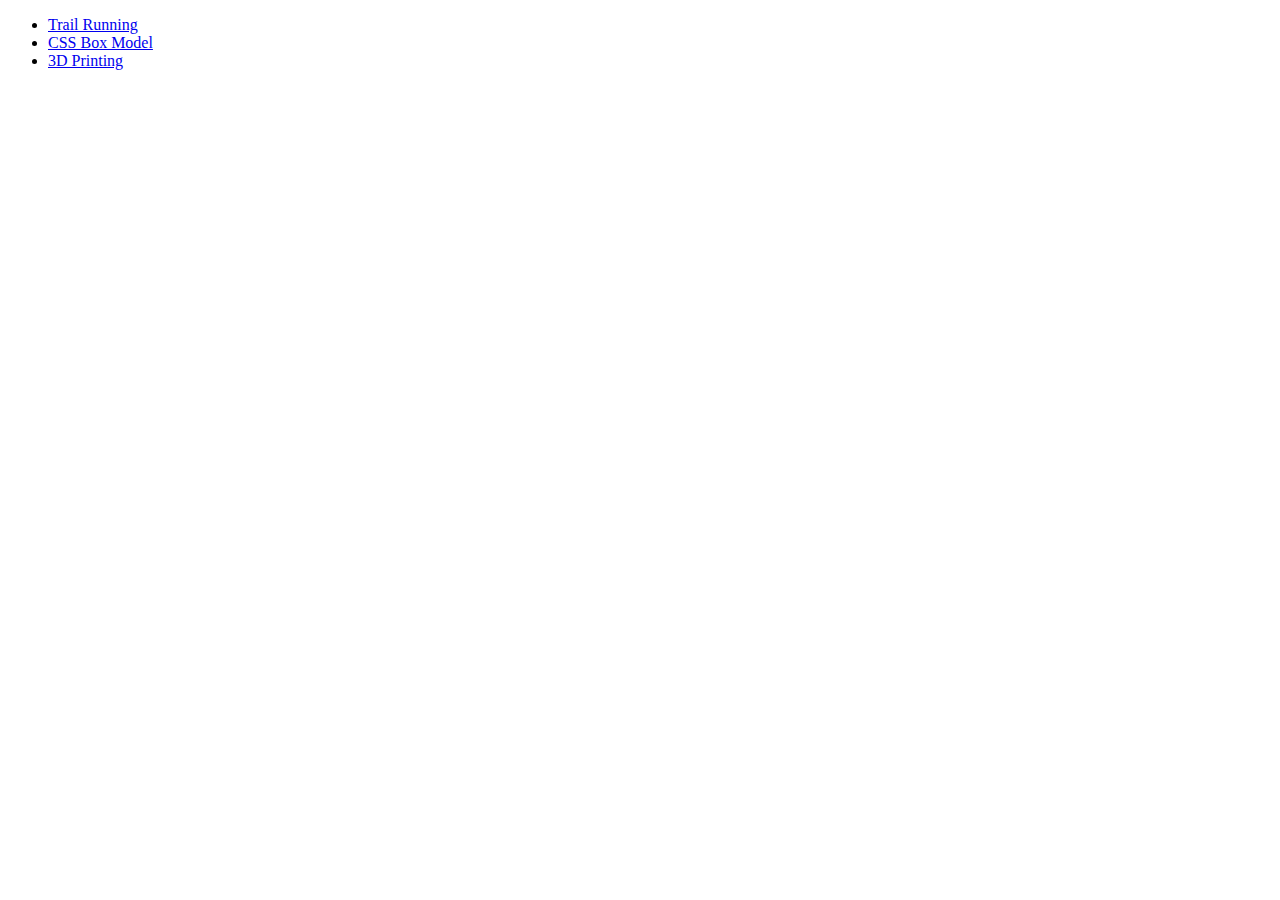
<file: index.html>
<!doctype html>
<html lang="en-US">

<head>
    <meta charset="UTF-8">

    <title>Module 6</title>

    <meta name="description" content="Index for module 6.">
    <meta name="keywords" content="">
    <meta name="author" content="Linda DuHadway, Douglas Hall">
    <meta name="viewport" content="width=device-width, initial-scale=1.0">
</head>

<body>
    <ul>
        <li><a href="running.html">Trail Running</a></li>
        <li><a href="box_model.html">CSS Box Model</a></li>
        <li><a href="challenge.html">3D Printing</a></li>
    </ul>

</body>

</html>
</file>
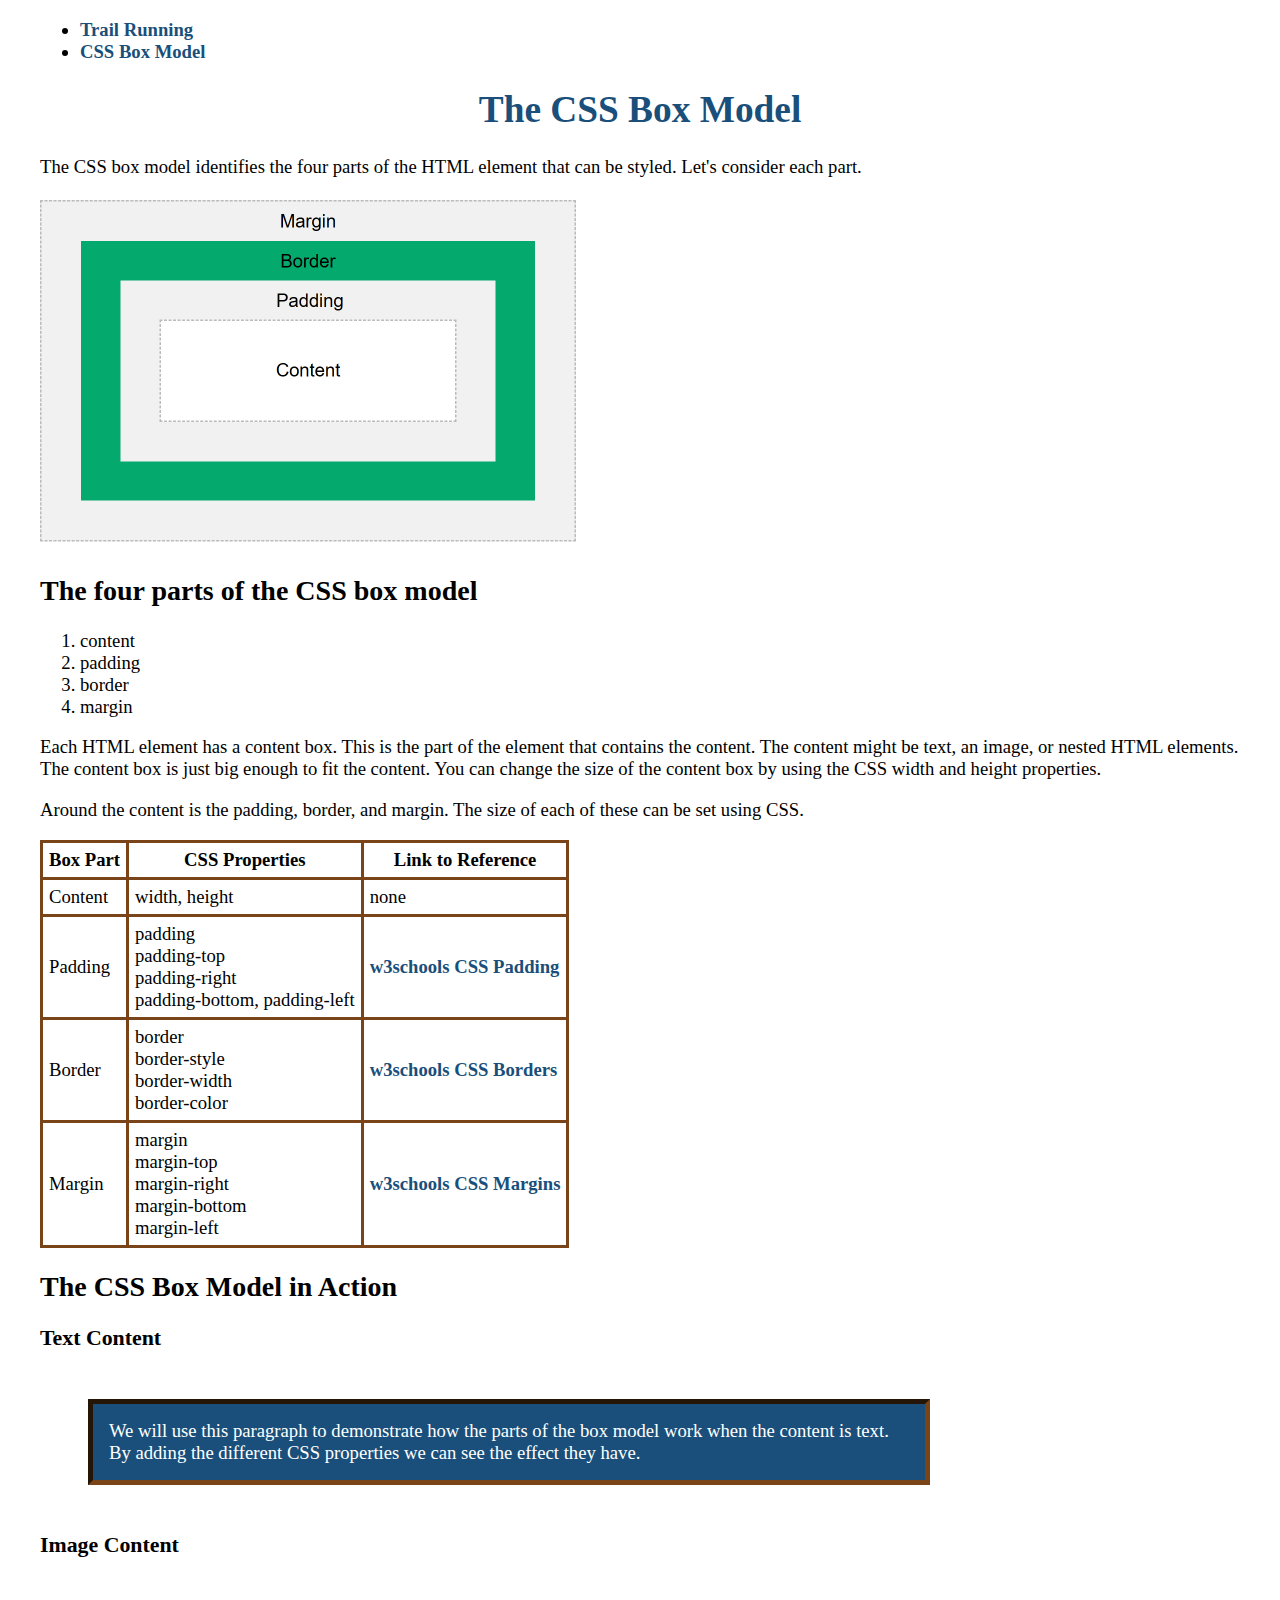
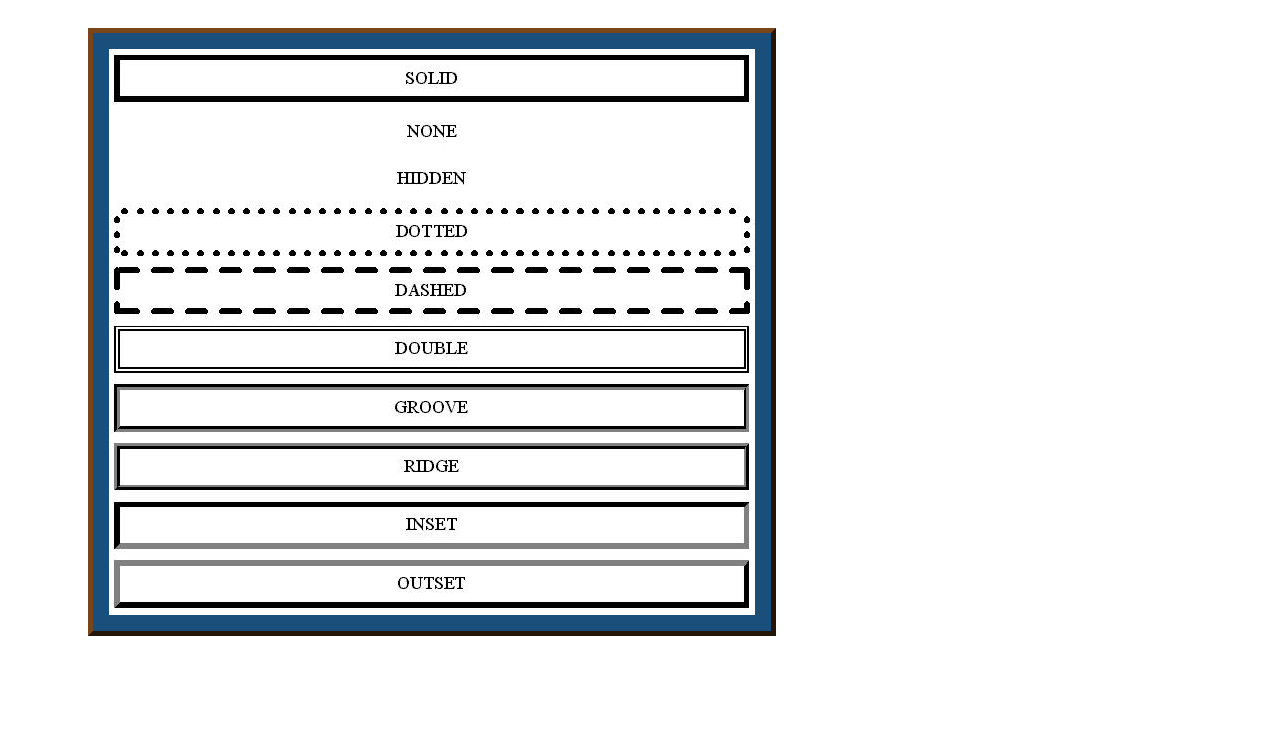
<file: box_model.html>
<!doctype html>
<html lang="en-US">

<head>
    <meta charset="UTF-8">

    <title>CSS Box Model</title>

    <meta name="description" content="The CSS Box Model">
    <meta name="keywords" content="w3 schools, css, box model">
    <meta name="author" content="Linda DuHadway, Douglas Hall">
    <meta name="viewport" content="width=device-width, initial-scale=1.0">

    <link rel="stylesheet" href="resources/box_model_style.css">
</head>

<body>
    <ul>
        <li><a href="running.html">Trail Running</a></li>
        <li><a href="box_model.html">CSS Box Model</a></li>
    </ul>

    <h1>The CSS Box Model</h1>

    <p>
        The CSS box model identifies the four parts of the HTML element that can
        be styled. Let's consider each part.
    </p>

    <img src="resources/box_model.png" alt="Diagram of the CSS box model." width="536" height="350">

    <h2>The four parts of the CSS box model</h2>

    <ol>
        <li>content</li>
        <li>padding</li>
        <li>border</li>
        <li>margin</li>
    </ol>

    <p>
        Each HTML element has a content box. This is the part of the element
        that contains the content. The content might be text, an image, or
        nested HTML elements. The content box is just big enough to fit the
        content. You can change the size of the content box by using the CSS
        width and height properties.
    </p>

    <p>
        Around the content is the padding, border, and margin. The size of each
        of these can be set using CSS.
    </p>

    <table>
        <thead>
            <tr>
                <th>Box Part</th>
                <th>CSS Properties</th>
                <th>Link to Reference</th>
            </tr>
        </thead>
        <tbody>
            <tr>
                <td>Content</td>
                <td>width, height</td>
                <td>none</td>
            </tr>

            <tr>
                <td>Padding</td>
                <td>padding<br>
                    padding-top<br>
                    padding-right<br>
                    padding-bottom,
                    padding-left
                </td>
                <td><a href="https://www.w3schools.com/css/css_padding.asp" title="CSS Padding">w3schools
                        CSS Padding</a></td>
            </tr>

            <tr>
                <td>Border</td>
                <td>border<br>
                    border-style<br>
                    border-width<br>
                    border-color
                </td>
                <td><a href="https://www.w3schools.com/css/css_border.asp" title="CSS Borders">w3schools
                        CSS Borders</a></td>
            </tr>

            <tr>
                <td>Margin</td>
                <td>margin<br>
                    margin-top<br>
                    margin-right<br>
                    margin-bottom<br>
                    margin-left
                </td>
                <td><a href="https://www.w3schools.com/css/css_margin.asp" title="CSS Margins">w3schools
                        CSS Margins</a></td>
            </tr>
        </tbody>
    </table>


    <h2>The CSS Box Model in Action</h2>

    <h3>Text Content</h3>

    <p class="text-content">
        We will use this paragraph to demonstrate how the parts of the box model
        work when the content is text. By adding the different CSS properties we
        can see the effect they have.
    </p>

    <h3>Image Content</h3>

    <div>
        <a href="https://css-tricks.com/almanac/properties/b/border/"
            title="Examples of all the valid border styles natively supported by css.">
            <img src="resources/border.jpg" alt="Examples of all the valid border styles natively supported by css.">
        </a>
    </div>

</body>

</html>
</file>
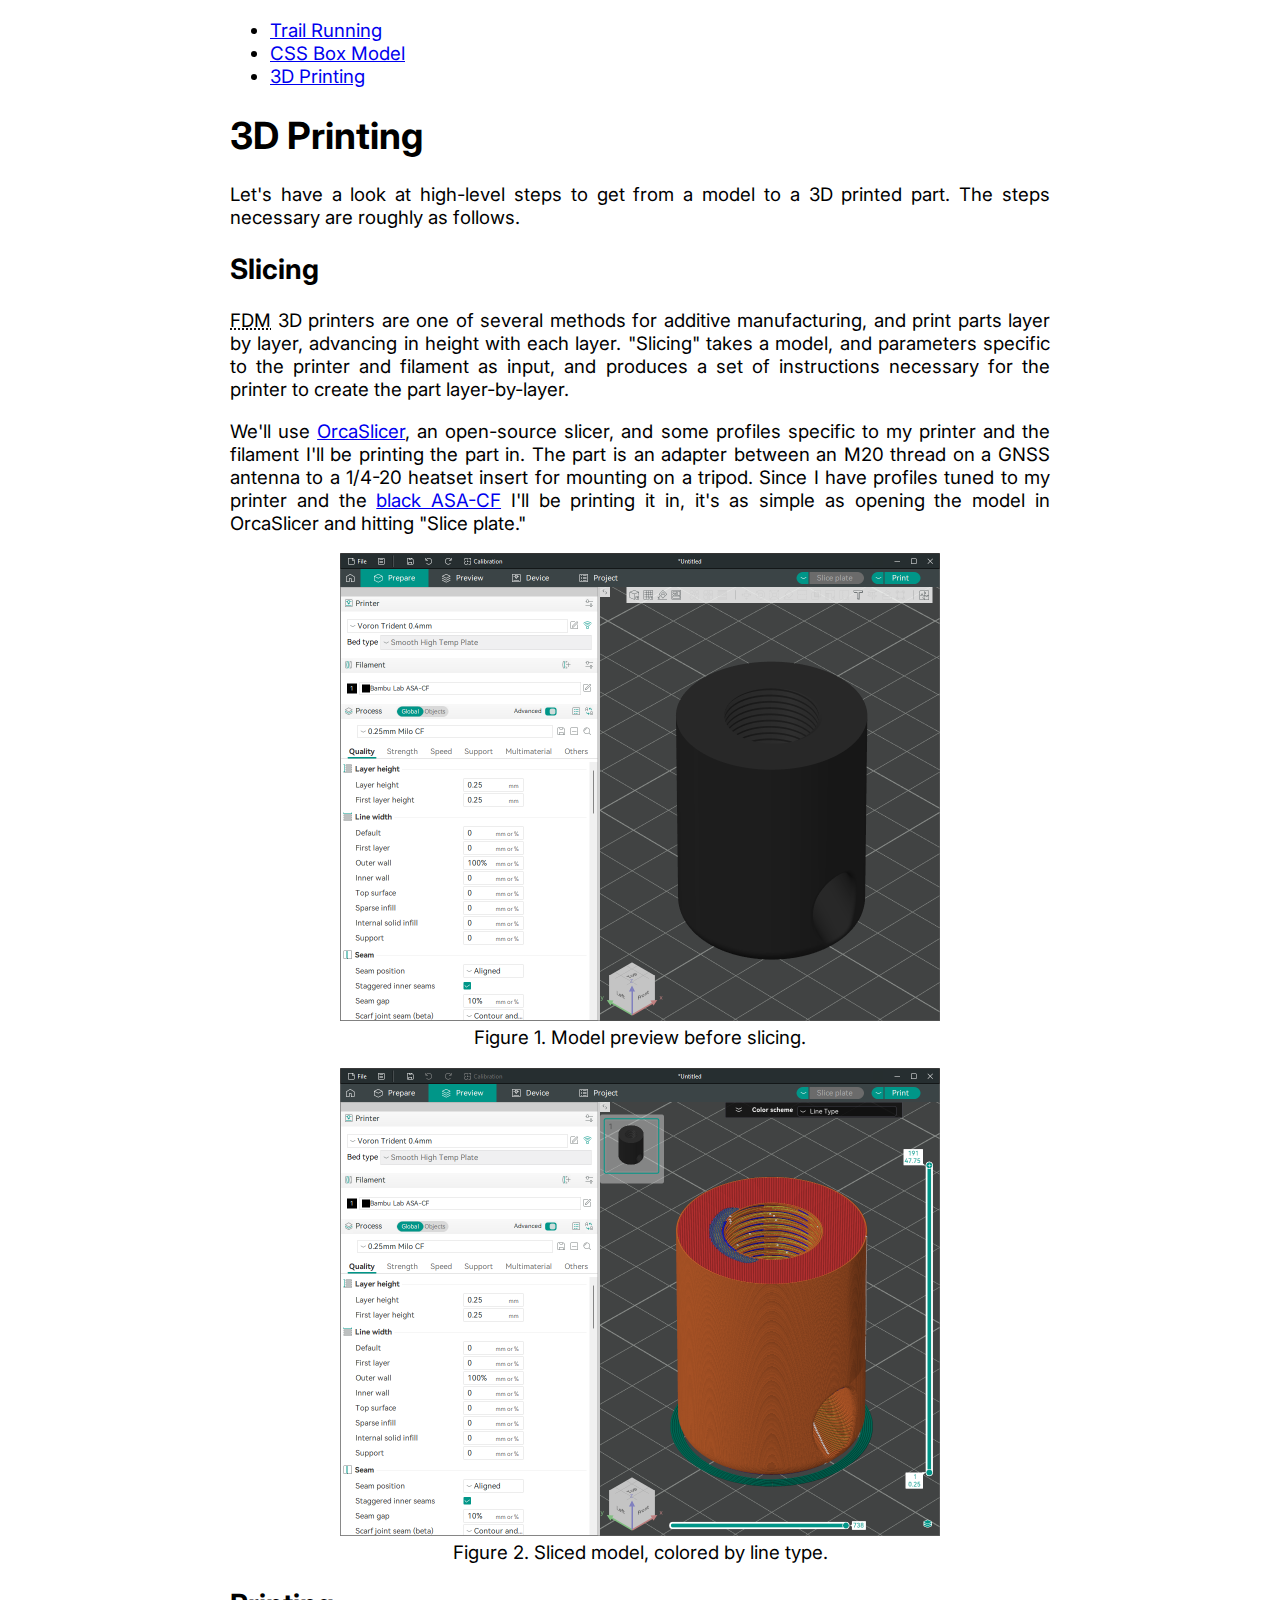
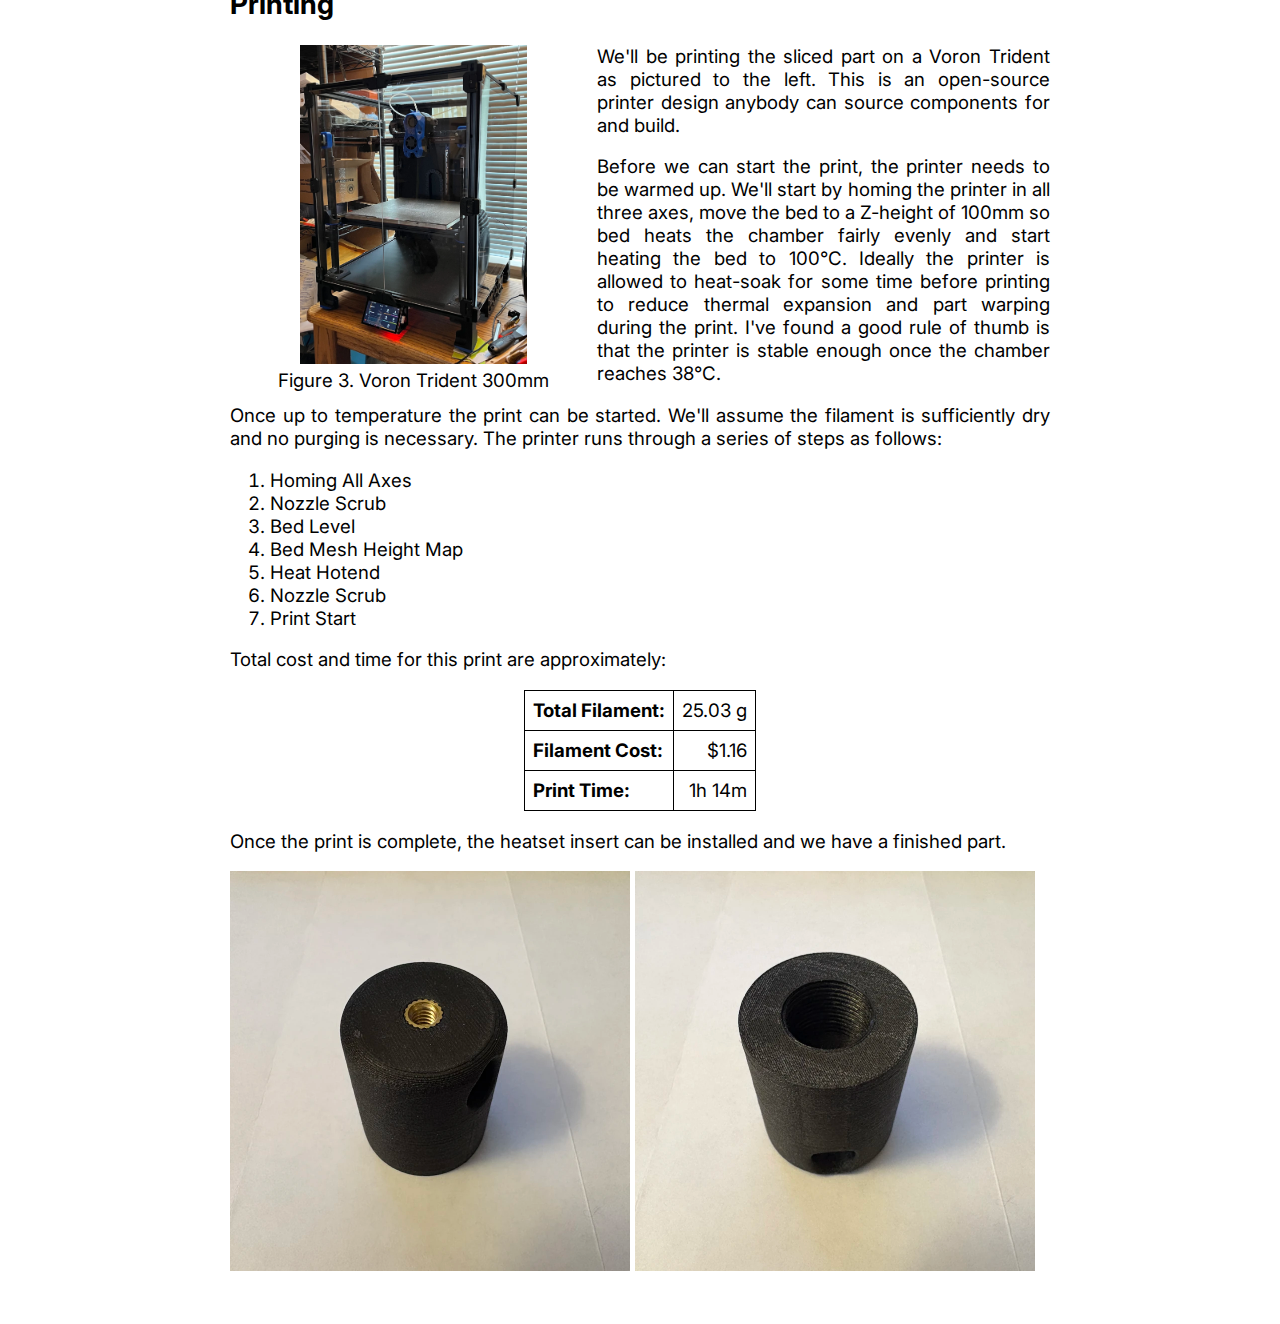
<file: challenge.html>
<!doctype html>
<html lang="en-US">

<head>
    <meta charset="UTF-8">

    <title>3D Printing</title>

    <meta name="description" content="Steps for 3D printing.">
    <meta name="keywords" content="fdm, 3d printing, filament">
    <meta name="author" content="Douglas Hall">
    <meta name="viewport" content="width=device-width, initial-scale=1.0">

    <link rel="stylesheet" href="resources/3d_printing.css">

    <link rel="preconnect" href="https://fonts.googleapis.com">
    <link rel="preconnect" href="https://fonts.gstatic.com" crossorigin>
    <link href="https://fonts.googleapis.com/css2?family=Inter:ital,opsz,wght@0,14..32,100..900;1,14..32,100..900&family=Libertinus+Sans:ital,wght@0,400;0,700;1,400&display=swap"
          rel="stylesheet">
</head>

<body>
    <ul>
        <li><a href="running.html">Trail Running</a></li>
        <li><a href="box_model.html">CSS Box Model</a></li>
        <li><a href="challenge.html">3D Printing</a></li>
    </ul>

    <h1>3D Printing</h1>

    <p>Let's have a look at high-level steps to get from a model to a 3D printed
        part. The steps necessary are roughly as follows.</p>

    <h2>Slicing</h2>

    <p><abbr title="Fused Deposition Modeling">FDM</abbr> 3D printers are one of
        several methods for additive manufacturing, and print parts layer by
        layer, advancing in height with each layer. "Slicing" takes a model, and
        parameters specific to the printer and filament as input, and produces a
        set of instructions necessary for the printer to create the part
        layer-by-layer.
    </p>

    <p>We'll use <a
           href="https://github.com/SoftFever/OrcaSlicer">OrcaSlicer</a>, an
        open-source slicer, and some profiles specific to my printer and the
        filament I'll be printing the part in. The part is an adapter between an
        M20 thread on a GNSS antenna to a 1/4-20 heatset insert for mounting on
        a tripod. Since I have profiles tuned to my printer and the <a
           href="https://us.store.bambulab.com/products/asa-cf">black ASA-CF</a>
        I'll be printing it in, it's as simple as opening the model in
        OrcaSlicer and hitting "Slice plate."</p>

    <figure>
        <img src="resources/model.webp" alt="OrcaSlicer showing a model."
             width="600" height="468">
        <figcaption>Figure 1. Model preview before slicing.</figcaption>
    </figure>

    <figure>
        <img src="resources/sliced.webp"
             alt="OrcaSlicer showing a sliced model ready for printing."
             width="600" height="468">
        <figcaption>Figure 2. Sliced model, colored by line type.</figcaption>
    </figure>

    <h2>Printing</h2>

    <div>
        <figure>
            <a href="https://github.com/VoronDesign/Voron-Trident"><img
                     src="resources/printer.webp"
                     alt="Voron Trident 300m Printer" height="319"></a>
            <figcaption>Figure 3. Voron Trident 300mm</figcaption>
        </figure>

        <p>We'll be printing the sliced part on a Voron Trident as pictured to
            the left. This is an open-source printer design anybody can source
            components for and build.</p>

        <p>Before we can start the print, the printer needs to be warmed up.
            We'll start by homing the printer in all three axes, move the bed to
            a Z-height of 100mm so bed heats the chamber fairly evenly and
            start heating the bed to 100&deg;C. Ideally the printer is allowed
            to heat-soak for some time before printing to reduce thermal
            expansion and part warping during the print. I've found a good rule
            of thumb is that the printer is stable enough once the chamber
            reaches 38&deg;C.</p>

        <p>Once up to temperature the print can be started. We'll assume the
            filament is sufficiently dry and no purging is necessary. The
            printer runs through a series of steps as follows:</p>
    </div>

    <ol>
        <li>Homing All Axes</li>
        <li>Nozzle Scrub</li>
        <li>Bed Level</li>
        <li>Bed Mesh Height Map</li>
        <li>Heat Hotend</li>
        <li>Nozzle Scrub</li>
        <li>Print Start</li>
    </ol>

    <p>Total cost and time for this print are approximately:</p>

    <table>
        <tbody>
            <tr>
                <th scope="row">Total Filament:</th>
                <td align="right">25.03 g</td>
            </tr>
            <tr>
                <th scope="row">Filament Cost:</th>
                <td align="right">$1.16</td>
            </tr>
            <tr>
                <th scope="row">Print Time:</th>
                <td align="right">1h 14m</td>
            </tr>
        </tbody>
    </table>

    <p>Once the print is complete, the heatset insert can be installed and we
        have a finished part.</p>

    <img src="resources/IMG_1568.webp" alt="Printed part bottom." width="400"
         height="400">
    <img src="resources/IMG_1571.webp" alt="Printed part top." width="400"
         height="400">

</body>

</html>
</file>
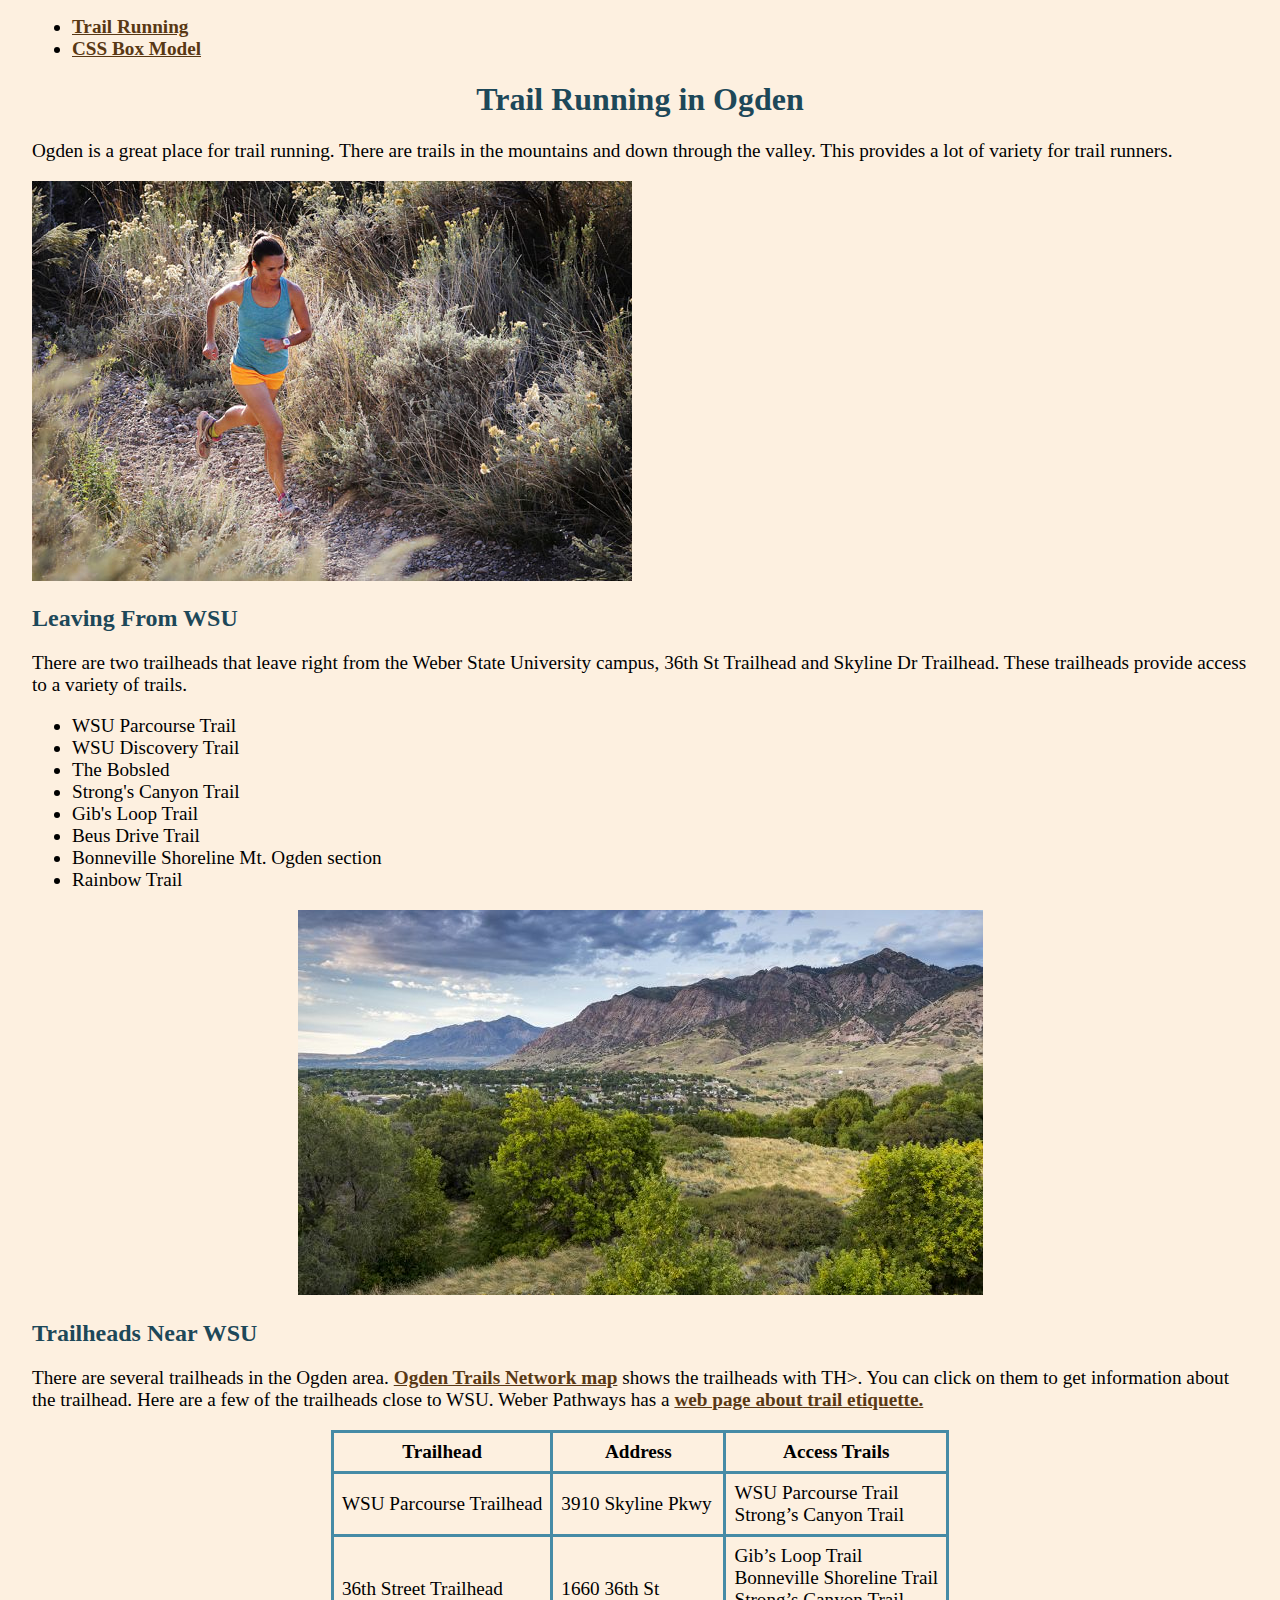
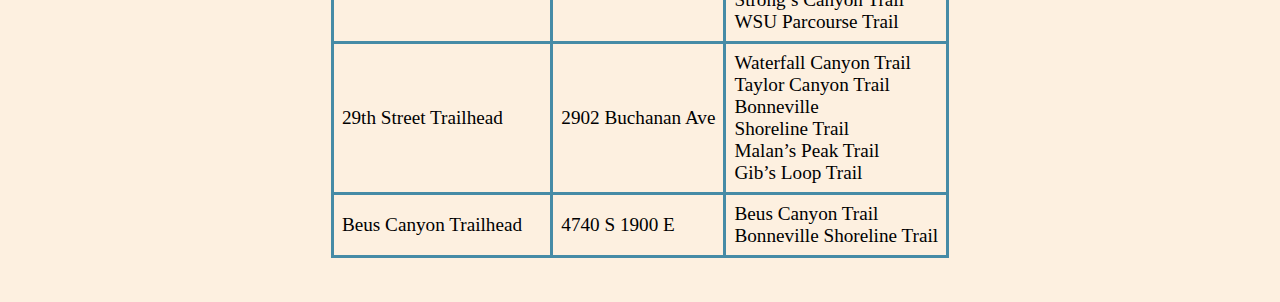
<file: running.html>
<!doctype html>
<html lang="en-US">

<head>
    <meta charset="UTF-8">

    <title>Trail Running</title>

    <meta name="description" content="A brief view of trail running in Ogden.">
    <meta name="keywords" content="utah, ogden, running, hiking, trail">
    <meta name="author" content="Linda DuHadway, Douglas Hall">
    <meta name="viewport" content="width=device-width, initial-scale=1.0">

    <link rel="stylesheet" href="resources/running_style.css" />
</head>

<body>
    <ul>
        <li><a href="running.html">Trail Running</a></li>
        <li><a href="box_model.html">CSS Box Model</a></li>
    </ul>

    <h1>Trail Running in Ogden</h1>

    <p>Ogden is a great place for trail running. There are trails in the
        mountains and down through the valley. This provides a lot of variety
        for trail runners.</p>

    <a href="https://www.ogdenmarathon.com/">
        <img src="resources/runner.jpg" alt="Cynthia Fowler running along a trail in the Ogden area." width="600"
            height="400">
    </a>

    <h2>Leaving From WSU</h2>

    <p>There are two trailheads that leave right from the Weber State University
        campus, 36th St Trailhead and Skyline Dr Trailhead. These trailheads
        provide access to a variety of trails.</p>

    <ul>
        <li>WSU Parcourse Trail</li>
        <li>WSU Discovery Trail</li>
        <li>The Bobsled</li>
        <li>Strong's Canyon Trail</li>
        <li>Gib's Loop Trail</li>
        <li>Beus Drive Trail</li>
        <li>Bonneville Shoreline Mt. Ogden section</li>
        <li>Rainbow Trail</li>
    </ul>

    <p class="picture">
        <img src="resources/view.jpg" alt="View of a trail in the Ogden mountains." width="685" height="385">
    </p>

    <h2>Trailheads Near WSU</h2>

    <p>There are several trailheads in the Ogden area. <a href="http://trails.ogdencity.com/">Ogden Trails Network
            map</a>
        shows the trailheads with TH>. You can click on them to get information
        about the trailhead. Here are a few of the trailheads close to WSU.
        Weber
        Pathways has a <a href="https://www.weberpathways.org/trail-etiquette">web page about
            trail etiquette.</a></p>


    <div>
        <table>
            <thead>
                <tr>
                    <th>Trailhead</th>
                    <th>Address</th>
                    <th>Access Trails</th>
                </tr>
            </thead>
            <tbody>
                <tr>
                    <td>WSU Parcourse Trailhead</td>
                    <td>3910 Skyline Pkwy</td>
                    <td>WSU Parcourse Trail<br>
                        Strong’s Canyon Trail</td>
                </tr>
                <tr>
                    <td>36th Street Trailhead</td>
                    <td>1660 36th St</td>
                    <td>Gib’s Loop Trail<br>
                        Bonneville Shoreline Trail<br>
                        Strong’s
                        Canyon Trail<br>
                        WSU Parcourse Trail</td>
                </tr>
                <tr>
                    <td>29th Street Trailhead</td>
                    <td>2902 Buchanan Ave</td>
                    <td>Waterfall Canyon Trail<br>
                        Taylor Canyon Trail<br>
                        Bonneville<br>
                        Shoreline Trail<br>
                        Malan’s Peak Trail<br>
                        Gib’s Loop Trail</td>
                </tr>
                <tr>
                    <td>Beus Canyon Trailhead</td>
                    <td>4740 S 1900 E</td>
                    <td>Beus Canyon Trail<br>
                        Bonneville Shoreline Trail</td>
                </tr>
            </tbody>
        </table>
    </div>

</body>

</html>
</file>
<file: resources/box_model_style.css>
/*
  white: #FFFFFF
  accent 1: #194F7A
  accent 2: #7a4419
*/

h1 {
  color: #194f7a;
  text-align: center;
}

table {
  border-collapse: collapse;
}

th,
td {
  border: 3px solid #7a4419;
  padding: 0.375rem;
}

a {
  color: #194f7a;
  font-weight: bold;
  text-decoration: none;
}

a:hover {
  color: #7a4419;
}

p.text-content {
  background-color: #194F7A;
  color: white;
  width: 800px;
  padding: 1rem;
  border: 5px inset #7a4419;
  margin: 3rem;
}

body {
  padding: 0 2rem 2rem 2rem;
  font-size: 14pt;
}

div > a > img {
  background-color: #194F7A;
  width: 646px;
  padding: 1rem;
  border: 5px outset #7a4419;
  margin: 3rem;
}
</file>
<file: resources/3d_printing.css>
body {
    font-family: "Inter", sans-serif;
    font-optical-sizing: auto;
    font-size: 14pt;
    font-weight: 400;

    max-width: 820px;
    text-align: justify;
    margin: 0 auto 3rem auto;
}

figure {
   text-align: center;
}

div>figure {
    float: left;
    margin: 0 3rem;
}

table {
    border-collapse: collapse;
    margin: 0 auto;
}

td, th {
    border: 1px solid black;
    padding: 0.5rem;
}
</file>
<file: resources/running_style.css>
/* 
    blue: #468ba6
    orange: #f29a2e
    light orange: #fdf0e0
    darker blue: #1d4859
    brown: #593814
*/

body {
    background-color: #fdf0e0;
    padding: 0 24px 36px 24px;
}

a {
    color: #593814;
    font-weight: bold;
}

a:hover {
    color: #1d4859;
}

h1 {
    text-align: center;
}

h1,
h2 {
    color: #1d4859;
}

p.picture {
    text-align: center;
}

p,
li,
table {
    font-size: 1.2em;
}

th,
td {
    border: 3px solid #468ba6;
    padding: 8px;
}

table {
    border-collapse: collapse;
    margin-left: auto;
    margin-right: auto;
}
</file>
